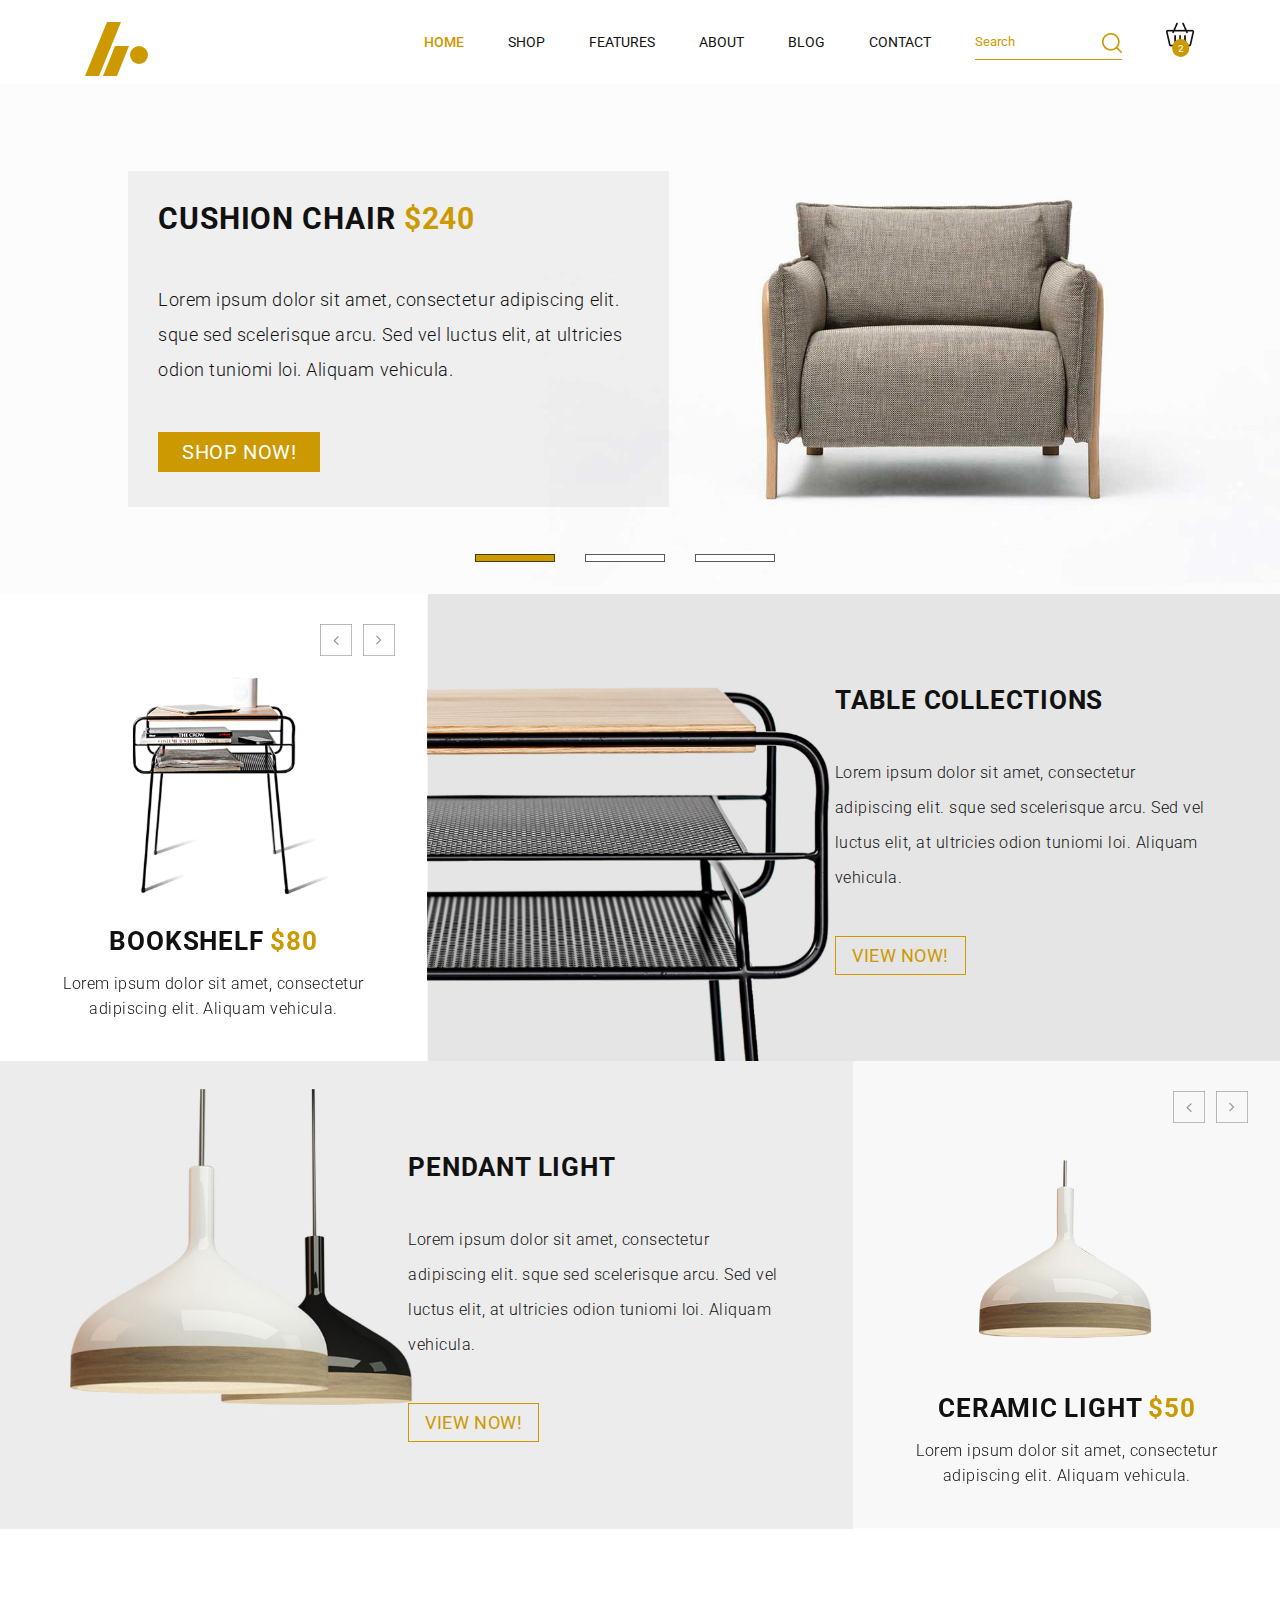
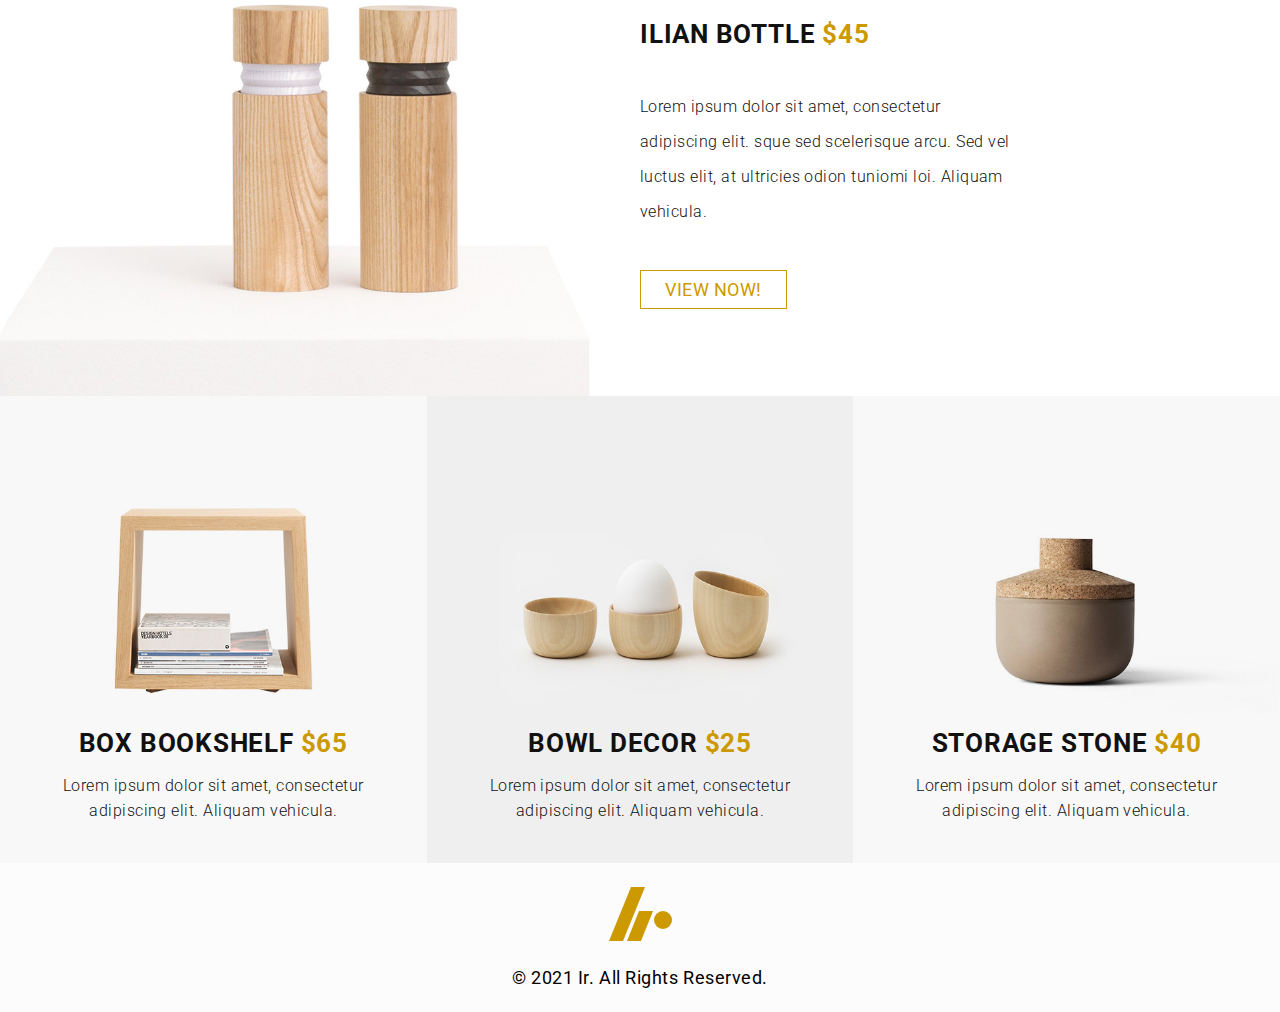
<file: index.html>
<!DOCTYPE html>
<html lang="en">
<head>
    <meta charset="UTF-8">
    <title>Home</title>
    <meta name="viewport" content="width=device-width, initial-scale=1.0"/>
    <link
            rel="stylesheet"
            href="https://stackpath.bootstrapcdn.com/bootstrap/4.4.1/css/bootstrap.min.css"
            integrity="sha384-Vkoo8x4CGsO3+Hhxv8T/Q5PaXtkKtu6ug5TOeNV6gBiFeWPGFN9MuhOf23Q9Ifjh"
            crossorigin="anonymous"
    />
    <link rel="preconnect" href="https://fonts.googleapis.com"/>
    <link rel="preconnect" href="https://fonts.gstatic.com" crossorigin/>
    <link
            href="https://fonts.googleapis.com/css2?family=Roboto:wght@100;300;400;500;700;900&display=swap"
            rel="stylesheet"
    />
    <link rel="stylesheet" href="https://cdnjs.cloudflare.com/ajax/libs/font-awesome/5.15.3/css/all.min.css" integrity="sha512-iBBXm8fW90+nuLcSKlbmrPcLa0OT92xO1BIsZ+ywDWZCvqsWgccV3gFoRBv0z+8dLJgyAHIhR35VZc2oM/gI1w==" crossorigin="anonymous" referrerpolicy="no-referrer" />
    <link rel="stylesheet" href="css/slick.css"/>
    <link rel="stylesheet" href="css/meanmenu.css"/>
    <link rel="stylesheet" href="css/tailwind.min.css"/>
    <link rel="stylesheet" href="css/style.css"/>
</head>
<body>
<!--=========== Main Header Area ===============-->
<header id="home">
    <div class="main-navigation">
        <div class="container">
            <div class="row">
                <!-- logo-area-->
                <div class="col-xl-2 col-lg-3 col-md-3 d-flex justify-content-between align-items-center">
                    <div class="logo-area">
                        <a href="index.html"><img src="img/logo.svg" alt="logo"></a>
                    </div>
                    <div class="pr-5 inline md:hidden">
                        <div class="relative">
                            <span class="position-absolute left text-white bg-yellow-primary rounded-full notification-text text-center" style="">2</span>
                        </div>
                        <img src="img/cart.png" class="" alt="cart-icon">
                    </div>
                </div>
                <!-- mainmenu-area-->
                <div class="col-xl-10 col-lg-9 col-md-9">
                    <div class="main-menu">
                        <nav id="mobile-menu">
                            <ul>
                                <li>
                                    <a class="current" href="index.html">home</a>
                                </li>
                                <li>
                                    <a href="#">SHOP</a>
                                </li>
                                <li>
                                    <a href="#">FEATURES</a>
                                </li>
                                <li>
                                    <a href="#">ABOUT</a>
                                </li>
                                <li>
                                    <a href="#">BLOG</a>
                                </li>
                                <li>
                                    <a href="#">CONTACT</a>
                                </li>
                                <li class="text-left border-0">
                                    <div class="search-input">
                                        <input type="text">
                                        <span class="highlight"></span>
                                        <span class="bar"></span>
                                        <label>Search</label>
                                        <span class=""><!--<i class="fas fa-search"></i>--> <img src="img/button.png" alt=""></span>
                                        <span class=""><i class="fas fa-times"></i></span>
                                    </div>
                                </li>
                                <li class="hidden md:inline">
                                    <div class="">
                                        <div class="relative">
                                            <span class="position-absolute left text-white bg-yellow-primary rounded-full notification-text text-center" style="">2</span>
                                        </div>
                                        <img src="img/cart.png" class="" alt="cart-icon">
                                    </div>
                                </li>

                            </ul>

                        </nav>
                    </div>
                    <!-- mobile menu-->
                    <div class="mobile-menu"></div>
                </div>
            </div>
        </div>
    </div>
</header>

<!-- =========== Hero Slider Area =============== -->
<section class="hero-slider-area">
    <div class="">
        <div class="hero-banner-slider">
            <div class="single-hero-image">
                <img src="img/hero-slider/img-slider3_1.jpeg" alt="hero-slider-1" />
                <div class="hero-slider-content">
                    <div class="hero-slider-text">
                        <h1>
                            <span>CUSHION CHAIR </span>
                            <span class="text-yellow-primary"> $240</span>
                        </h1>
                        <p>
                            Lorem ipsum dolor sit amet, consectetur adipiscing elit. sque
                            sed scelerisque arcu. Sed vel luctus elit, at ultricies odion
                            tuniomi loi. Aliquam vehicula.
                        </p>
                        <a href="#" class="px-4 py-2">SHOP NOW!</a>
                    </div>
                </div>
            </div>
            <div class="single-hero-image">
                <img src="img/hero-slider/img-slider2_1.jpeg" alt="hero-slider-2" />
                <div class="hero-slider-content">
                    <div class="hero-slider-text">
                        <h1>
                            <span>WOOD CHAIR </span>
                            <span class="text-yellow-primary"> $180</span>
                        </h1>
                        <p>
                            Lorem ipsum dolor sit amet, consectetur adipiscing elit. sque
                            sed scelerisque arcu. Sed vel luctus elit, at ultricies odion
                            tuniomi loi. Aliquam vehicula.
                        </p>
                        <a href="#" class="px-4 py-2">SHOP NOW!</a>
                    </div>
                </div>
            </div>
            <div class="single-hero-image">
                <img src="img/hero-slider/img-slider1_1.jpeg" alt="hero-slider-3" />
                <div class="hero-slider-content">
                    <div class="hero-slider-text">
                        <h1>
                            <span>Wood Clock </span>
                            <span class="text-yellow-primary"> $80</span>
                        </h1>
                        <p>
                            Lorem ipsum dolor sit amet, consectetur adipiscing elit. sque
                            sed scelerisque arcu. Sed vel luctus elit, at ultricies odion
                            tuniomi loi. Aliquam vehicula.
                        </p>
                        <a href="#" class="px-4 py-2">SHOP NOW!</a>
                    </div>
                </div>
            </div>
        </div>
    </div>
</section>

<!-- =========== Product Slider Area 01 =============== -->
<section>
    <div class="grid grid-cols-1 gap-0 md:grid-cols-3">
        <div class="">
            <!--++++++++++++++++++++ Product Slider 01 ++++++++++++++++++++++++++++-->
            <div class="product-slider-01-area">
                <!--Product Slider 01 Starts-->

                <div class="product-slider-01">
                        <div class="single-product-slider-01">
                            <img
                                    src="img/product-slider-01/home07-box1-item1 1.png"
                                    alt="product-slider-11"
                            />
                            <div class="product-slider-01-content">
                                <div class="product-slider-01-item-text">
                                    <h2>
                                        bookshelf <span class="text-yellow-primary">$80</span>
                                    </h2>
                                    <p>
                                        Lorem ipsum dolor sit amet, consectetur adipiscing elit.
                                        Aliquam vehicula.
                                    </p>
                                </div>
                            </div>
                        </div>
                        <div class="single-product-slider-01">
                            <img
                                    src="img/product-slider-01/home07-box1-item2 1.png"
                                    alt="product-slider-12"
                            />
                            <div class="product-slider-01-content">
                                <div class="product-slider-01-item-text">
                                    <h2>
                                        bookshelf <span class="text-yellow-primary">$100</span>
                                    </h2>
                                    <p>
                                        Lorem ipsum dolor sit amet, consectetur adipiscing elit.
                                        Aliquam vehicula.
                                    </p>
                                </div>
                            </div>
                        </div>
                        <div class="single-product-slider-01">
                            <img
                                    src="img/product-slider-01/home07-box1-item3 1.png"
                                    alt="product-slider-13"
                            />
                            <div class="product-slider-01-content">
                                <div class="product-slider-01-item-text">
                                    <h2>
                                        bookshelf <span class="text-yellow-primary">$120</span>
                                    </h2>
                                    <p>
                                        Lorem ipsum dolor sit amet, consectetur adipiscing elit.
                                        Aliquam vehicula.
                                    </p>
                                </div>
                            </div>
                        </div>
                    </div>

                <!--Product Slider 01 ends-->
            </div>
        </div>
        <div class="col-span-2">
            <div class="single-product-banner-01">
                <img src="img/product-slider-01/home07-img-block1 1.png" alt="product-slider-21" />
                <div class="product-banner-01-content">
                    <div class="product-banner-01-item-text">
                        <h2 class="font-bold">TABLE COLLECTIONS</h2>
                        <p>
                            Lorem ipsum dolor sit amet, consectetur adipiscing elit. sque
                            sed scelerisque arcu. Sed vel luctus elit, at ultricies odion
                            tuniomi loi. Aliquam vehicula.
                        </p>
                        <a href="#" class="px-3 py-2">VIEW NOW!</a>
                    </div>
                </div>
            </div>
        </div>
    </div>
</section>

<!-- =========== Product Slider Area 02 =============== -->
<section>
    <div class="grid grid-cols-1 gap-0 md:grid-cols-3">
        <div class="col-span-2">
            <div class="single-product-banner-01">
                <img src="img/product-slider-02/home07-img-block2-1.png" alt="product-slider-22" />
                <div class="product-banner-01-content">
                    <div class="product-banner-01-item-text">
                        <h2 class="font-bold">Pendant light</h2>
                        <p>
                            Lorem ipsum dolor sit amet, consectetur adipiscing elit. sque
                            sed scelerisque arcu. Sed vel luctus elit, at ultricies odion
                            tuniomi loi. Aliquam vehicula.
                        </p>
                        <a href="#" class="px-3 py-2">VIEW NOW!</a>
                    </div>
                </div>
            </div>
        </div>
        <div class="">
            <!--++++++++++++++++++++Product Slider 02++++++++++++++++++++++++++++-->
            <div class="product-slider-01-area">
                <!--Product Slider 02 Starts-->
                <div class="product-slider-01">
                        <div class="single-product-slider-01">
                            <img
                                    src="img/product-slider-02/home07-box2-item1-1.png"
                                    alt="product-slider-21"
                            />
                            <div class="product-slider-01-content">
                                <div class="product-slider-01-item-text">
                                    <h2>
                                        Ceramic light <span class="text-yellow-primary">$50</span>
                                    </h2>
                                    <p>
                                        Lorem ipsum dolor sit amet, consectetur adipiscing elit.
                                        Aliquam vehicula.
                                    </p>
                                </div>
                            </div>
                        </div>
                        <div class="single-product-slider-01">
                            <img
                                    src="img/product-slider-02/home07-box2-item2-1.png"
                                    alt="product-slider-22"
                            />
                            <div class="product-slider-01-content">
                                <div class="product-slider-01-item-text">
                                    <h2>
                                        Ceramic light <span class="text-yellow-primary">$60</span>
                                    </h2>
                                    <p>
                                        Lorem ipsum dolor sit amet, consectetur adipiscing elit.
                                        Aliquam vehicula.
                                    </p>
                                </div>
                            </div>
                        </div>
                        <div class="single-product-slider-01">
                            <img
                                    src="img/product-slider-02/home07-box2-item3-2.png"
                                    alt="product-slider-23"
                            />
                            <div class="product-slider-01-content">
                                <div class="product-slider-01-item-text">
                                    <h2>
                                        Ceramic light <span class="text-yellow-primary">$80</span>
                                    </h2>
                                    <p>
                                        Lorem ipsum dolor sit amet, consectetur adipiscing elit.
                                        Aliquam vehicula.
                                    </p>
                                </div>
                            </div>
                        </div>
                    </div>
                <!--Product Slider 02 ends-->
            </div>
        </div>

    </div>
</section>

<!-- =========== Product Banner Area =============== -->
<section class="single-product-banner-02">
    <img src="img/product-banner-02/home07-img-block3-1.png" alt="banner-03" />
    <div class="product-banner-02-content">
        <div class="product-banner-02-item-text">
            <h2 class="font-bold">ilian bottle <span class="text-yellow-primary">$45</span> </h2>
            <p>
                Lorem ipsum dolor sit amet, consectetur adipiscing elit. sque
                sed scelerisque arcu. Sed vel luctus elit, at ultricies odion
                tuniomi loi. Aliquam vehicula.
            </p>
            <a href="#" class="px-4 py-2">VIEW NOW!</a>
        </div>
    </div>
</section>

<!-- =========== Product Grid Area =============== -->
<section>
    <div class="grid grid-cols-1 gap-0 md:grid-cols-3">
        <div class="single-product-slider-01">
            <img
                    src="img/product-grid/home07-img-block4-1.png"
                    alt="grid-01"
            />
            <div class="product-slider-01-content">
                <div class="product-slider-01-item-text">
                    <h2>
                        box bookshelf <span class="text-yellow-primary">$65</span>
                    </h2>
                    <p>
                        Lorem ipsum dolor sit amet, consectetur adipiscing elit.
                        Aliquam vehicula.
                    </p>
                </div>
            </div>
        </div>
        <div class="single-product-slider-01">
            <img
                    src="img/product-grid/home07-img-block5-1.png"
                    alt="grid-01"
            />
            <div class="product-slider-01-content">
                <div class="product-slider-01-item-text">
                    <h2>
                        bowl decor <span class="text-yellow-primary">$25</span>
                    </h2>
                    <p>
                        Lorem ipsum dolor sit amet, consectetur adipiscing elit.
                        Aliquam vehicula.
                    </p>
                </div>
            </div>
        </div>
        <div class="single-product-slider-01">
            <img
                    src="img/product-grid/home07-img-block6-1.png"
                    alt="grid-01"
            />
            <div class="product-slider-01-content">
                <div class="product-slider-01-item-text">
                    <h2>
                        storage stone <span class="text-yellow-primary">$40</span>
                    </h2>
                    <p>
                        Lorem ipsum dolor sit amet, consectetur adipiscing elit.
                        Aliquam vehicula.
                    </p>
                </div>
            </div>
        </div>
    </div>
</section>

<!-- =========== Footer Area =============== -->
<footer>
    <div class="py-4">
        <img class="mx-auto" src="img/logo.svg" alt="logo">
        <p class="text-center footer-text">© 2021 Ir. All Rights Reserved.</p>
    </div>
</footer>

<!-- =========== All Scripts =============== -->
<script type='text/javascript' src='https://ajax.googleapis.com/ajax/libs/jquery/3.3.1/jquery.min.js'></script>
<script src="https://cdn.jsdelivr.net/npm/popper.js@1.16.0/dist/umd/popper.min.js"
        integrity="sha384-Q6E9RHvbIyZFJoft+2mJbHaEWldlvI9IOYy5n3zV9zzTtmI3UksdQRVvoxMfooAo"
        crossorigin="anonymous"></script>
<script src="https://stackpath.bootstrapcdn.com/bootstrap/4.4.1/js/bootstrap.min.js"
        integrity="sha384-wfSDF2E50Y2D1uUdj0O3uMBJnjuUD4Ih7YwaYd1iqfktj0Uod8GCExl3Og8ifwB6"
        crossorigin="anonymous"></script>
<script src="js/slick.min.js"></script>
<script src="js/meanmenu.min.js"></script>
<script src="js/main.js"></script>
</body>
</html>
</file>
<file: css/style.css>
body {
    font-family: 'Roboto', sans-serif;
    background-color: #FCFCFC
}

@media (min-width: 1200px){
    .container, .container-lg, .container-md, .container-sm, .container-xl {
        max-width: 1140px;
    }
}

a:hover{
    text-decoration: none;
}

.text-yellow-primary{
    color: #CC9900;
}

.bg-yellow-primary {
    background: #CC9900;
}

/*====================== Hero Slider =======================*/

.single-hero-image {
    position: relative;
    overflow: hidden;
}

.hero-slider-content {
    position: absolute;
    left: 0;
    top: 0;
    width: 100%;
    height: 100%;
}

.hero-slider-text {
    position: absolute;
    top: 50%;
    left: 406px;
    width: 541px;
    -webkit-transform: translateY(-50%);
    transform: translateY(-50%);
    background: rgba(0, 0, 0, 0.05);
    padding: 30px;
}

.hero-slider-text h1 {
    font-style: normal;
    font-weight: bold;
    font-size: 30px;
    letter-spacing: 0.03em;
    text-transform: uppercase;
    color: #111111;
    margin-bottom: 45px;
}

.hero-slider-text p {
    font-style: normal;
    font-weight: 300;
    font-size: 18px;
    line-height: 35px;
    display: flex;
    align-items: center;
    letter-spacing: 0.03em;
    color: #111111;
    margin-bottom: 40px;
}
.hero-slider-text a {
    font-style: normal;
    font-weight: 400;
    font-size: 20px;
    line-height: 50px;
    letter-spacing: 0.03em;
    text-transform: uppercase;
    color: #fff;
    background-color: #CC9900;
}


.single-hero-image img {
    width: 100%
}

.hero-banner-slider .slick-dots {
    display: flex;
    position: absolute;
    bottom: 52px;
    padding-left: 0px;
    left: 50%;
    -webkit-transform: translateX(-50%);
    transform: translateX(-50%);
}

.hero-banner-slider .slick-dots button {
    display: block;
    width: 80px;
    height: 8px;
    padding: 0;
    background-color: #fff;
    text-indent: -9999px;
    margin-right: 30px;
    cursor: pointer;
    border: 1px solid rgba(17, 17, 17, 0.7);
}

.hero-banner-slider .slick-dots button:focus {
    outline: none;
}

.hero-banner-slider .slick-dots li {
    list-style: none
}

.hero-banner-slider .slick-dots li.slick-active button {
    background-color: #CC9900;
}

@media only screen and (max-width: 1400px) {
    .hero-banner-slider .slick-dots {
        bottom: 32px;
    }
    .hero-slider-text {
        left: 128px;
        width: 541px;
        -webkit-transform: translateY(-50%);
        transform: translateY(-50%);
        background: rgba(0, 0, 0, 0.05);
        padding: 30px;
    }
}

@media only screen and (min-width: 375px) and (max-width: 767px) {
    .hero-slider-content {
        position: static;
        left: 0;
        top: 0;
        width: 100%;
        height: 100%;
        background: rgba(0, 0, 0, 0.05);
        padding: 20px 15px;
    }
    .hero-slider-text {
        position: static;
        display: inline;
        padding: 0;
    }
    .hero-slider-text h1 {
        margin-bottom: 25px;
    }

    .hero-slider-text p {
        margin-bottom: 20px;
    }
    .hero-slider-text a {
        /*margin-left: 15px;*/
        /*margin-bottom: 15px;*/
    }

    .hero-banner-slider .slick-dots {
        display: flex;
        position: absolute;
        top: 26%;
        padding-left: 0px;
        left: 15px;
        -webkit-transform: none;
        transform: none;

    }

    .hero-banner-slider .slick-dots button {
        display: block;
        width: 50px;
        height: 8px;
        padding: 0;
        background-color: #fff;
        text-indent: -9999px;
        margin-right: 15px;
        cursor: pointer;
        border: 1px solid rgba(17, 17, 17, 0.7);
    }
}


/*====================== product-slider-01 =======================*/
.single-product-slider-01 img {
    width: 100%;
    height: 100%;
}

.single-product-slider-01 {
    position: relative;
    overflow: hidden;
}

.product-slider-01-content {
    position: absolute;
    left: 0;
    top: 0;
    width: 100%;
    height: 100%;
}

.product-slider-01-item-text {
    position: absolute;
    left: 50%;
    bottom: 75px;
    width: 353px;
    -webkit-transform: translateX(-50%);
    transform: translateX(-50%);
}

.product-slider-01-item-text h2 {
    font-style: normal;
    font-size: 30px;
    font-weight: bold;
    line-height: 50px;
    margin-bottom: 10px;
    letter-spacing: 0.03em;
    text-transform: uppercase;
    text-align: center;
    color: #111111;

}

.product-slider-01-item-text p {
    font-style: normal;
    font-weight: 300;
    font-size: 18px;
    line-height: 35px;
    letter-spacing: 0.03em;
    text-align: center;
    color: #111111;
}

.product-slider-01-left-arrow {
    position: absolute;
    right: 101px;
    top: 30px;
    cursor: pointer;
    z-index: 10;
}

.product-slider-01-right-arrow {
    position: absolute;
    right: 32px;
    top: 30px;
    cursor: pointer;
    z-index: 10;
}

@media only screen and (max-width: 1400px) {
    .product-slider-01-item-text {
        bottom: 40px;
    }

    .product-slider-01-item-text h2 {
        font-size: 26px;
        margin-bottom: 5px;
    }

    .product-slider-01-item-text p {
        font-size: 16px;
        line-height: 25px;
    }
    .product-slider-01-right-arrow {
        right: 32px;
        top: 30px;
        width: 32px;
        height: 32px;
    }
    .product-slider-01-left-arrow {
        right: 75px;
        top: 30px;
        width: 32px;
        height: 32px;
    }
}

@media only screen and (min-width: 375px) and (max-width: 767px) {

}

/*<!--Product Slider 01 Ends-->*/

/*====================== product-banner-01 =======================*/

.single-product-banner-01 img {
    width: 100%;
    height: 100%;
}

.single-product-banner-01 {
    position: relative;
    overflow: hidden;
}

.product-banner-01-content {
    position: absolute;
    left: 0;
    top: 0;
    width: 100%;
    height: 100%;
}

.product-banner-01-item-text {
    position: absolute;
    top: 50%;
    right: 134px;
    width: 480px;
    -webkit-transform: translateY(-50%);
    transform: translateY(-50%);
}

.product-banner-01-item-text h2 {
    font-style: normal;
    font-size: 30px;
    line-height: 50px;
    margin-bottom: 36px;
    letter-spacing: 0.03em;
    text-transform: uppercase;
    color: #111111;

}

.product-banner-01-item-text a {
    font-style: normal;
    font-weight: normal;
    font-size: 20px;
    line-height: 50px;
    letter-spacing: 0.03em;
    text-transform: uppercase;
    color: #CC9900;
    border: 1px solid#CC9900;
}

.product-banner-01-item-text p {
    font-style: normal;
    font-weight: 300;
    font-size: 18px;
    line-height: 35px;
    margin-bottom: 40px;
    letter-spacing: 0.03em;
    color: #111111;
}

@media only screen and (max-width: 1400px) {
    .product-banner-01-item-text {
        right: 65px;
        width: 380px;
    }

    .product-banner-01-item-text h2 {
        font-size: 26px;
        margin-bottom: 30px;
    }

    .product-banner-01-item-text a {
        font-size: 18px;
    }

    .product-banner-01-item-text p {
        font-size: 16px;
        line-height: 35px;
        margin-bottom: 36px;

    }

}

@media only screen and (min-width: 375px) and (max-width: 767px) {
    .product-banner-01-content {
        position: static;
        display: block;
        width: 100%;
        height: auto;
        padding-bottom: 10px;
    }
    .product-banner-01-item-text {
        position: static;
        display: inline;
        padding-left: 15px;
    }
    .product-banner-01-item-text h2 {
        margin-left: 15px;
        margin-right: 15px;
        margin-bottom: 15px;
    }

    .product-banner-01-item-text a {
        margin-left: 15px;
        margin-right: 15px;
        margin-bottom: 10px;
    }

    .product-banner-01-item-text p {
        margin-left: 15px;
        margin-right: 15px;
        margin-bottom: 10px;
    }

}

/*====================== product-banner-02 =======================*/

.single-product-banner-02 img {
    width: 100%;
    height: 100%;
}

.single-product-banner-02 {
    position: relative;
    overflow: hidden;
}

.product-banner-02-content {
    position: absolute;
    left: 0;
    top: 0;
    width: 100%;
    height: 100%;
}

.product-banner-02-item-text {
    position: absolute;
    top: 50%;
    left: 50%;
    width: 480px;
    -webkit-transform: translateY(-50%);
    transform: translateY(-50%);
}

.product-banner-02-item-text h2 {
    font-style: normal;
    font-size: 30px;
    line-height: 50px;
    margin-bottom: 36px;
    letter-spacing: 0.03em;
    text-transform: uppercase;
    color: #111111;

}

.product-banner-02-item-text a {
    font-style: normal;
    font-weight: normal;
    font-size: 20px;
    line-height: 50px;
    letter-spacing: 0.03em;
    text-transform: uppercase;
    color: #CC9900;
    border: 1px solid#CC9900;
}

.product-banner-02-item-text p {
    font-style: normal;
    font-weight: 300;
    font-size: 18px;
    line-height: 35px;
    margin-bottom: 40px;
    letter-spacing: 0.03em;
    color: #111111;
}

@media only screen and (max-width: 1400px) {
    .product-banner-02-item-text {
        right: 65px;
        width: 380px;
    }

    .product-banner-02-item-text h2 {
        font-size: 26px;
        margin-bottom: 30px;
    }

    .product-banner-02-item-text a {
        font-size: 18px;
    }

    .product-banner-02-item-text p {
        font-size: 16px;
        line-height: 35px;
        margin-bottom: 36px;

    }

}

@media only screen and (min-width: 375px) and (max-width: 767px) {
    .single-product-banner-02 img {
        display: block;
    }


    .product-banner-02-content {
        position: static;
        display: block;
        width: 100%;
        height: auto;
    }
    .product-banner-02-item-text {
        position: static;
        display: inline;
        padding-left: 15px;
    }
    .product-banner-02-item-text h2 {
        margin-left: 15px;
        margin-right: 15px;
    }

    .product-banner-02-item-text a {
        margin-left: 15px;
        margin-right: 15px;
    }

    .product-banner-02-item-text p {
        margin-left: 15px;
        margin-right: 15px;
    }

}

/*========= Header Area CSS==========*/
.main-navigation {
    width: 100%;
    background: rgba(255, 255, 255, 0.95);
    box-shadow: 0px 1px 5px rgba(0, 0, 0, 0.25);
    z-index: 9;
}

.logo-area img {
    width: 63px;
    padding-top: 13px;
    -webkit-transition: .5s;
    transition: .5s
}

/* main menu */
.main-menu ul {
    text-align: right
}

.main-menu ul li {
    display: inline-block;
    margin-left: 40px;
    position: relative;
}

.main-menu ul li a {
    color: #111111;
    display: inline-block;
    text-transform: uppercase;
    font-size: 14px;
    line-height: 1;
    -webkit-transition: .5s;
    transition: .5s;
    padding: 35px 0px;
}


.main-menu ul li a.current {
    color: #CC9900;
    font-weight: 500
}

.mean-container .mean-nav {
    margin-top: 5px;
    background: #ffffff;
    border: none;
}

.main-menu ul li i {
    margin-left: 5px
}

#mobile-menu {
    display: block;
}

/* sticky menu*/
.main-navigation.sticky {
    position: fixed;
    top: 0;
    left: 0;
    right: 0;
    width: 100%;
    z-index: 99;
    background: rgba(255, 255, 255, 0.95);
    -webkit-box-shadow: 0px 1px 5px rgba(0, 0, 0, 0.25);
    box-shadow: 0px 1px 5px rgba(0, 0, 0, 0.25);
    -webkit-transition: all 1s ease 0s;
    transition: all 1s ease 0s;
    -webkit-animation: sticky 1s;
    animation: sticky 1s;
}

@-webkit-keyframes sticky {
    0% {
        top: -120px;
    }

    100% {
        top: 0;
    }
}

@keyframes sticky {
    0% {
        top: -120px;
    }

    100% {
        top: 0;
    }
}

.search-input {
    padding: 1rem 0 0.5rem 0;
    width: 147px;
}

.search-input input {
    border: none;
    border-bottom: 1px solid #CC9900;
    display: block;
    font-size: 1rem;
    line-height: 1rem;
    margin: 0;
    padding: 0.5rem 0;
    width: 100%;
    text-align: left;
    background-color: transparent;
    color: #CC9900;
}

.search-input input:focus {
    outline: none;
}

.search-input label {
    position: absolute;
    left: 0;
    top: 1.625rem;
    width: 100%;
    color: #CC9900;
    font-size: 13px;
    line-height: 1rem;
    font-weight: 400;
    pointer-events: none;
    transition: 0.2s ease all;
    -moz-transition: 0.2s ease all;
    -webkit-transition: 0.2s ease all;
}

.search-input input:focus ~ label {
    top: 0;
    font-size: 0.75rem;
    color: #CC9900;
}

.search-input label.not-empty {
    top: 0;
    font-size: 0.75rem;
}

.search-input span:nth-of-type(3) {
    position: absolute;
    color: #CC9900;
    right: 0;
    top: 1.55rem;
    font-size: 1rem;
    transition: 0.2s ease all;
    -moz-transition: 0.2s ease all;
    -webkit-transition: 0.2s ease all;
}

.search-input input:focus ~ span:nth-of-type(3) {
    left: -1.625rem;
    top: 1.625rem;
    color: #CC9900;
}

.search-input span:nth-of-type(3).not-empty {
    left: -1.625rem !important;
    top: 1.625rem !important;
}

.search-input span:nth-of-type(4) {
    position: absolute;
    color: #CC9900;
    right: 0;
    top: 1.625rem;
    font-size: 1rem;
    opacity: 0;
    transition: 0.2s ease all;
    -moz-transition: 0.2s ease all;
    -webkit-transition: 0.2s ease all;
}

.search-input input:focus ~ span:nth-of-type(4) {
    color: #CC9900;
    opacity: 1;
    cursor: pointer;
}

.search-input span:nth-of-type(4).not-empty {
    opacity: 1 !important;
}

.search-input .bar {
    display: block;
    width: 0;
    margin-left: 50%;
    height: 1px;
    background: #CC9900;
    opacity: 0;
    transition: 0.2s ease all;
    -moz-transition: 0.2s ease all;
    -webkit-transition: 0.2s ease all;
}

.search-input input:focus ~ .bar {
    opacity: 1;
    width: 100%;
    margin-left: 0;
}

.notification-text {
    left: 50%;
    bottom: -35px;
    font-size: 10px;
    width: 1.1rem;
    height: 1.1rem;
    line-height: 1.9;
    -webkit-transform: translateX(-50%);
    transform: translateX(-50%);
}
@media only screen and (min-width: 375px) and (max-width: 767px) {
    .search-input {
        width:100%;
    }
}

/*========= Footer Area CSS==========*/
.footer-text{
    font-style: normal;
    font-weight: normal;
    font-size: 18px;
    line-height: 21px;
    margin-top: 26px;
    letter-spacing: 0.03em;
    color: #000000;
}
</file>
